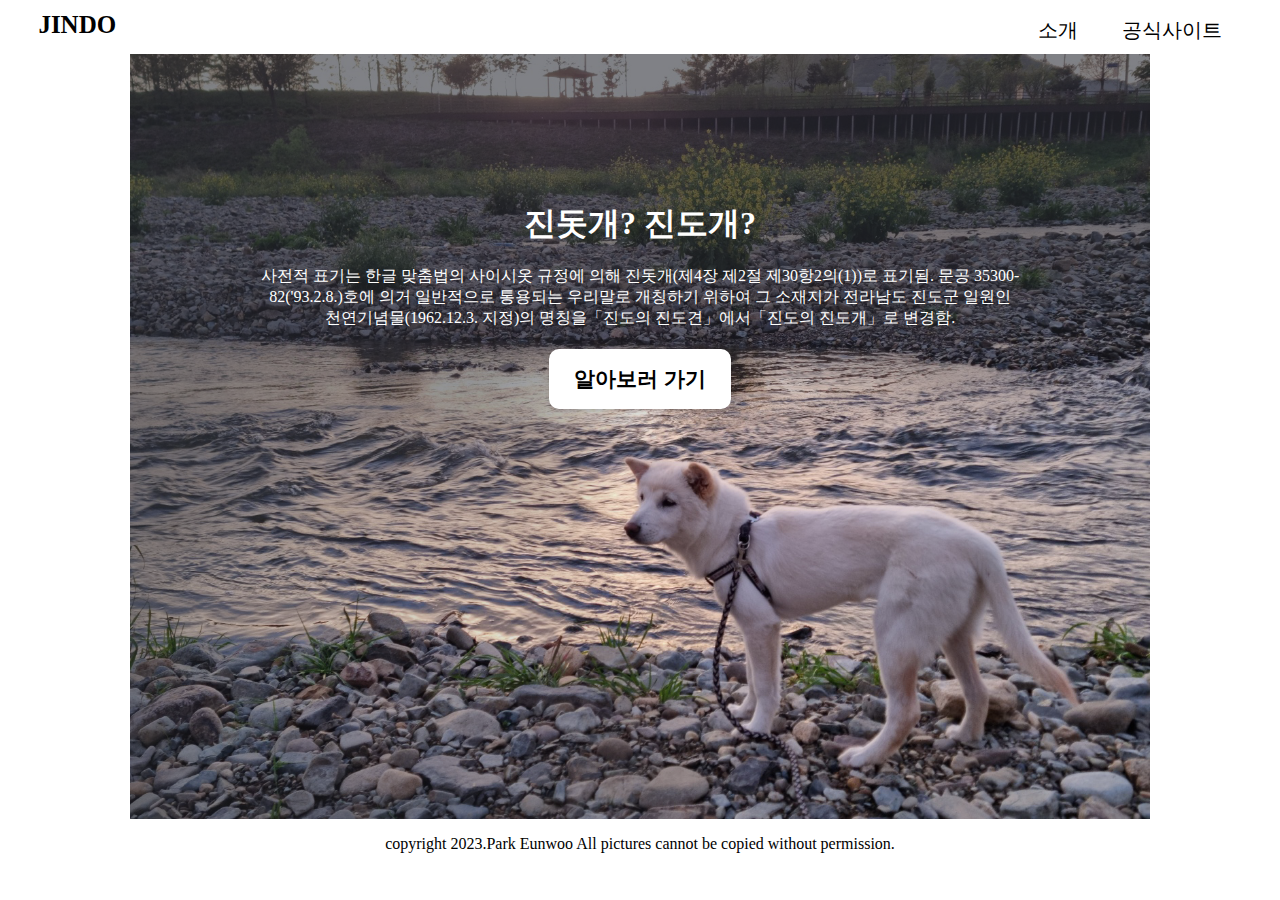
<file: index.html>
<!DOCTYPE html>
<html lang="en">
<head>
    <meta charset="UTF-8">
    <meta name="viewport" content="width=device-width, initial-scale=1.0">
    <title>JINDO</title>

    <link rel="stylesheet" href="source/index.css">
</head>
<body>
    <header>
        <div class="container">
            <a href="#" class="title">JINDO</a>
            <nav class="main-navigation">
                <a href="file/introduce.html">소개</a>
                <a href="https://www.jindo.go.kr/home/sub.cs?m=604" target="_blank">공식사이트</a>
            </nav>
            <botton class="more-btn">
                <i class="icon"></i>
            </botton>
        </div>
    </header>

    <section>
        <div class="box">
            <div class="inner">
            <p>
                진돗개? 진도개?
            </p>
            <p>
                사전적 표기는 한글 맞춤법의 사이시옷 규정에 의해 진돗개(제4장 제2절 제30항2의(1))로 표기됨.
                문공 35300-82('93.2.8.)호에 의거 일반적으로 통용되는 우리말로 개칭하기 위하여 그 소재지가 전라남도 진도군 일원인 천연기념물(1962.12.3. 지정)의 명칭을「진도의 진도견」에서「진도의 진도개」로 변경함.
            </p>
            <a href="file/Introduce.html">알아보러 가기</a>
            </div>
        </div>
    </section>

    <footer>
        <p class="copyright">copyright 2023.Park Eunwoo All pictures cannot be copied without permission.</p>
    </footer>
</body>
</html>
</file>
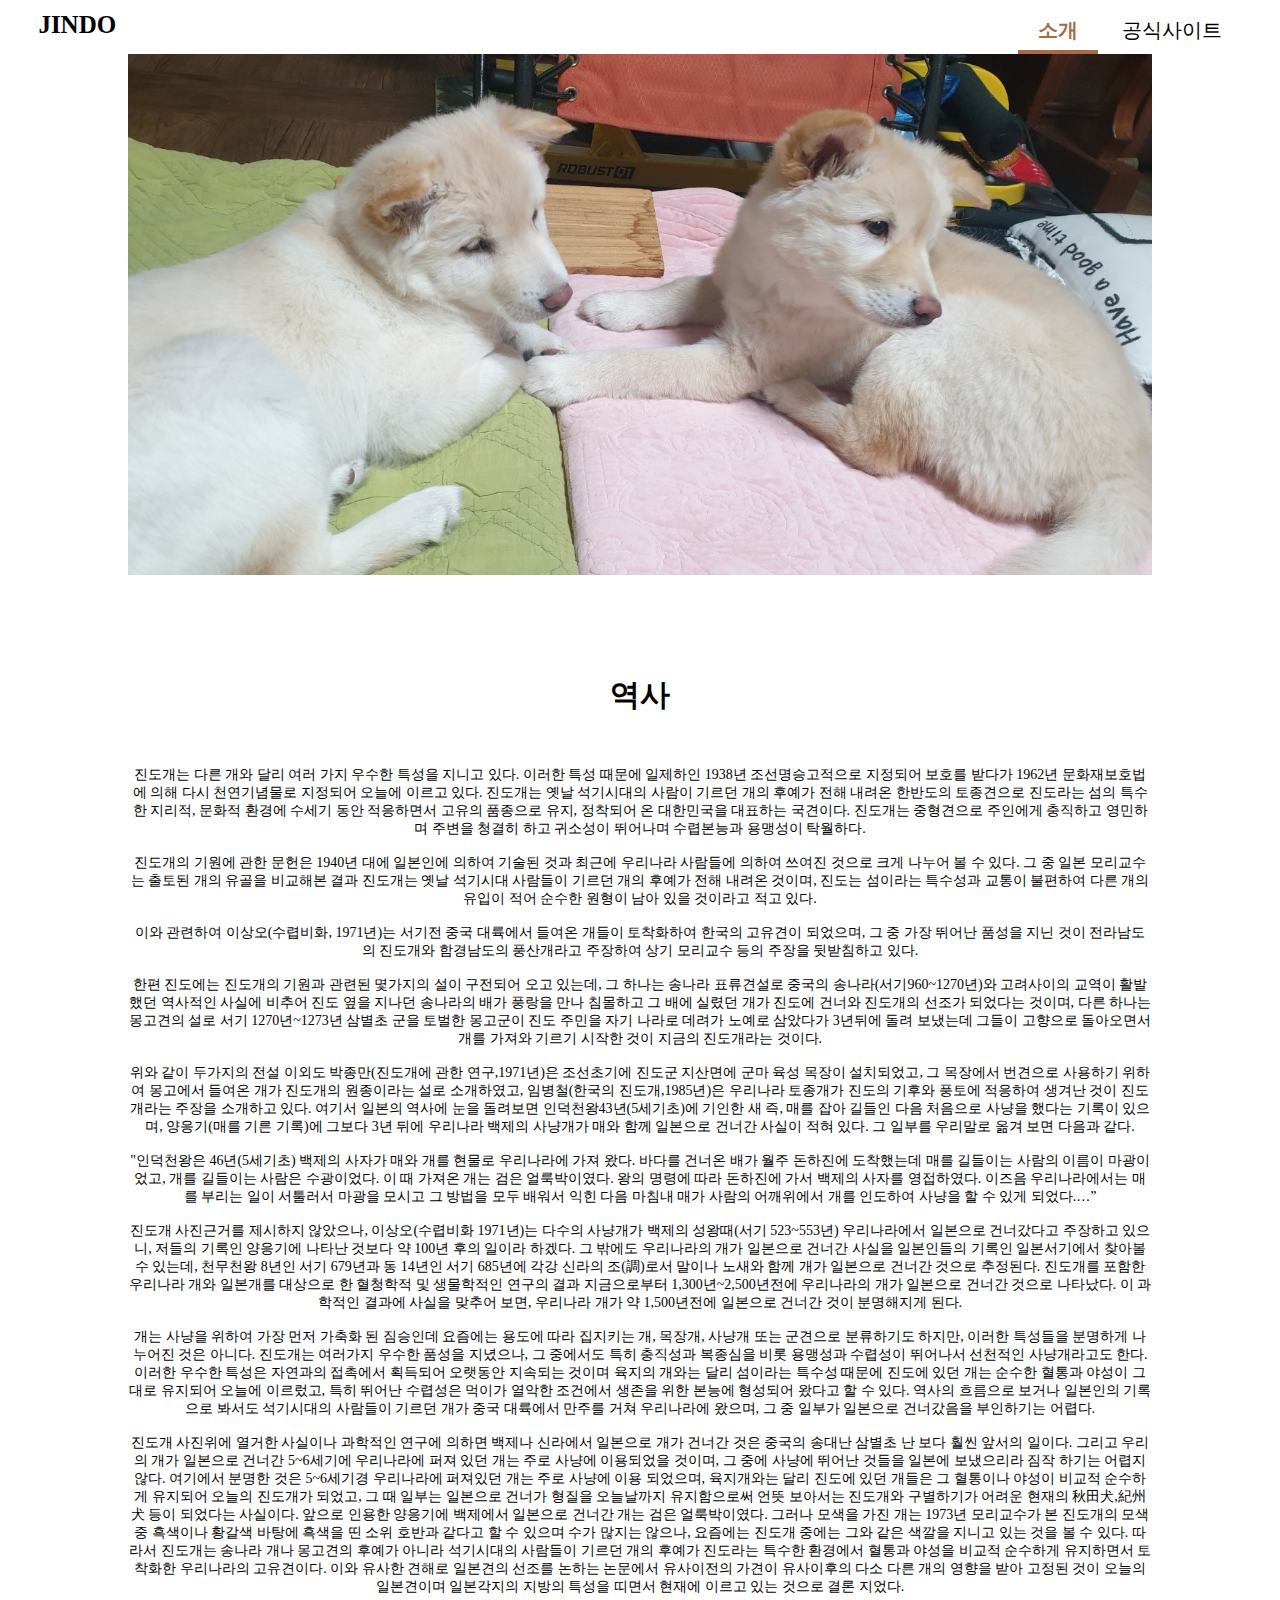
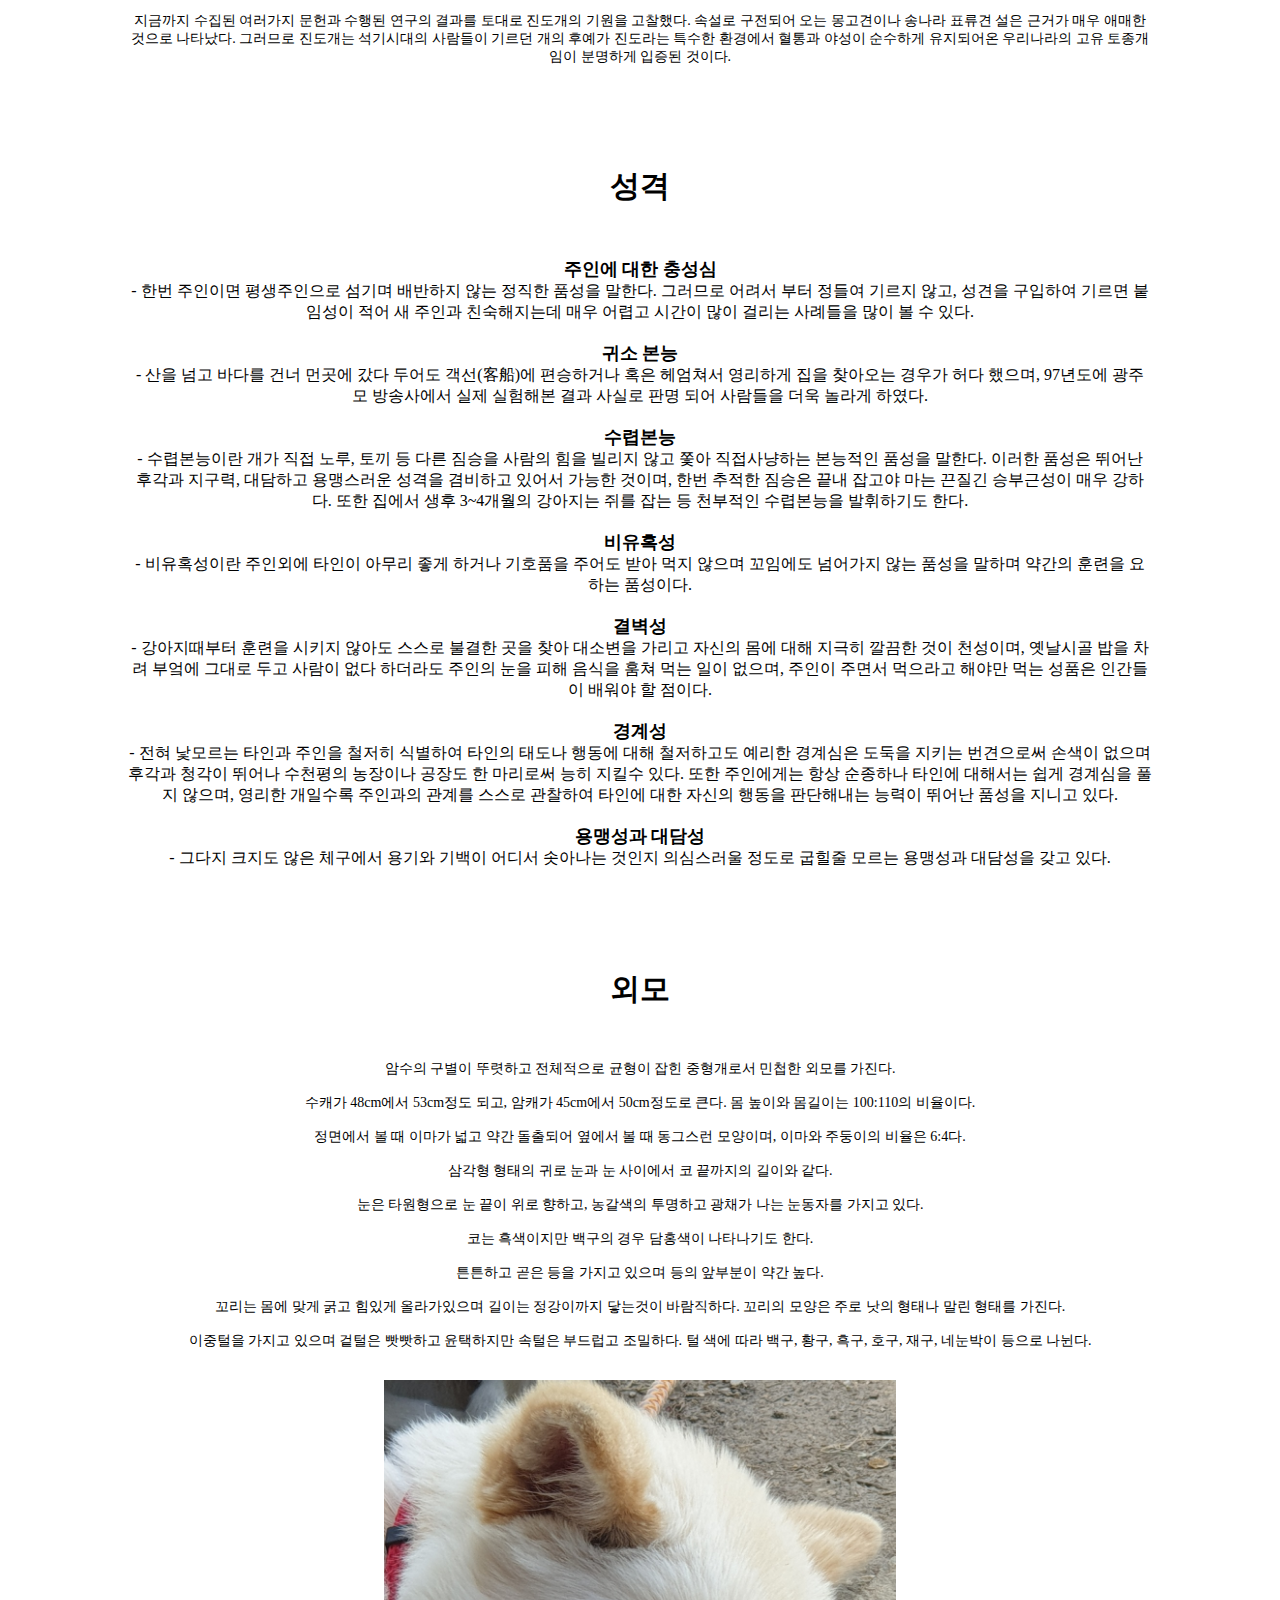
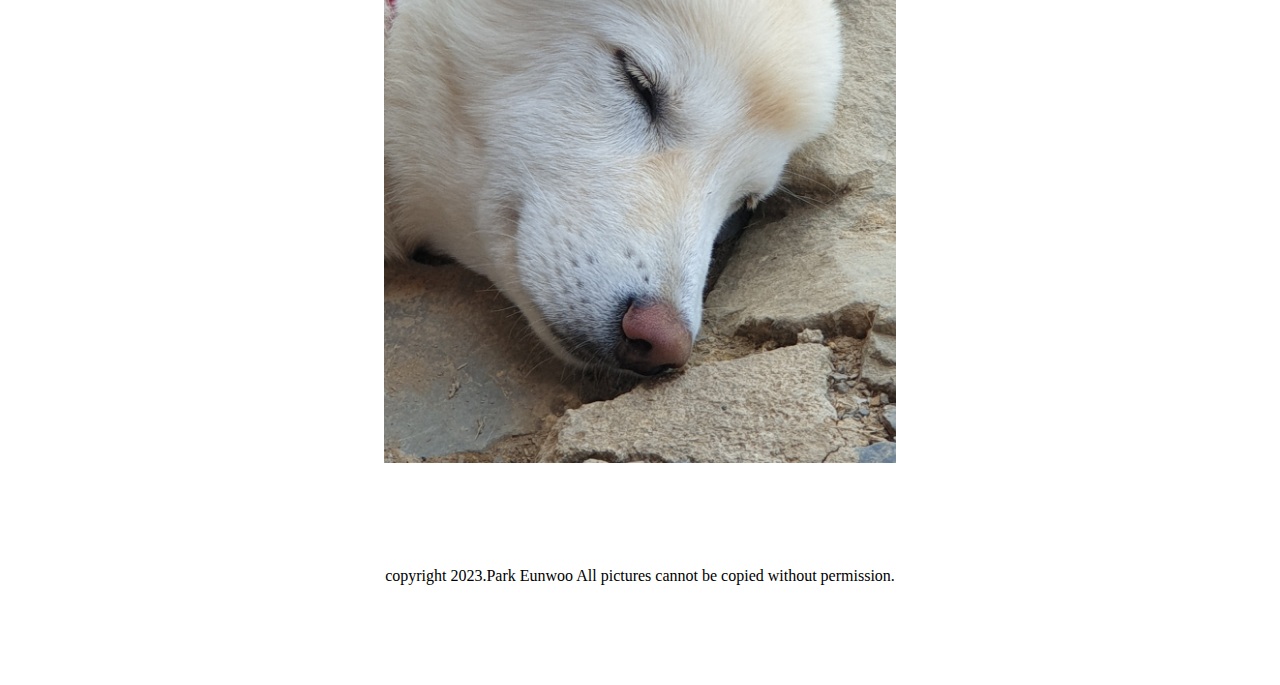
<file: file/introduce.html>
<!DOCTYPE html>
<html lang="en">
<head>
    <meta charset="UTF-8">
    <meta name="viewport" content="width=device-width, initial-scale=1.0">
    <title>JINDO-Introduce</title>

    <link rel="stylesheet" href="../source/introduce.css">
</head>
<body>
    <header>
        <div class="container">
            <a href="../index.html" class="title">JINDO</a>
            <nav class="main-navigation">
                <a href="#">소개</a>
                <a href="https://www.jindo.go.kr/home/sub.cs?m=604" target="_blank">공식사이트</a>
            </nav>
            <botton class="more-btn">
                <i class="icon"></i>
            </botton>
        </div>
    </header>

    <section>
        <div class="img">
        <img src="../source/urinuri.jpg">
        </div>
        <div class="main">
            <p class="text1">역사</p>
            <p class="text2">
                진도개는 다른 개와 달리 여러 가지 우수한 특성을 지니고 있다.
                이러한 특성 때문에 일제하인 1938년 조선명승고적으로 지정되어 보호를 받다가 1962년 문화재보호법에 의해 다시 천연기념물로 지정되어 오늘에 이르고 있다. 
                진도개는 옛날 석기시대의 사람이 기르던 개의 후예가 전해 내려온 한반도의 토종견으로 진도라는 섬의 특수한 지리적, 문화적 환경에 수세기 동안 적응하면서 고유의 품종으로 유지, 정착되어 온 대한민국을 대표하는 국견이다.
                진도개는 중형견으로 주인에게 충직하고 영민하며 주변을 청결히 하고 귀소성이 뛰어나며 수렵본능과 용맹성이 탁월하다. <br><br>
                진도개의 기원에 관한 문헌은 1940년 대에 일본인에 의하여 기술된 것과 최근에 우리나라 사람들에 의하여 쓰여진 것으로 크게 나누어 볼 수 있다. 
                그 중 일본 모리교수는 출토된 개의 유골을 비교해본 결과 진도개는 옛날 석기시대 사람들이 기르던 개의 후예가 전해 내려온 것이며, 진도는 섬이라는 특수성과 교통이 불편하여 다른 개의 유입이 적어 순수한 원형이 남아 있을 것이라고 적고 있다. <br><br>
                이와 관련하여 이상오(수렵비화, 1971년)는 서기전 중국 대륙에서 들여온 개들이 토착화하여 한국의 고유견이 되었으며, 그 중 가장 뛰어난 품성을 지닌 것이 전라남도의 진도개와 함경남도의 풍산개라고 주장하여 상기 모리교수 등의 주장을 뒷받침하고 있다. <br><br>
                한편 진도에는 진도개의 기원과 관련된 몇가지의 설이 구전되어 오고 있는데, 그 하나는 송나라 표류견설로 중국의 송나라(서기960~1270년)와 고려사이의 교역이 활발했던 역사적인 사실에 비추어 진도 옆을 지나던 송나라의 배가 풍랑을 만나 침몰하고 그 배에 실렸던 개가 진도에 건너와 진도개의 선조가 되었다는 것이며, 다른 하나는 몽고견의 설로 서기 1270년~1273년 삼별초 군을 토벌한 몽고군이 진도 주민을 자기 나라로 데려가 노예로 삼았다가 3년뒤에 돌려 보냈는데 그들이 고향으로 돌아오면서 개를 가져와 기르기 시작한 것이 지금의 진도개라는 것이다. <br><br>
                위와 같이 두가지의 전설 이외도 박종만(진도개에 관한 연구,1971년)은 조선초기에 진도군 지산면에 군마 육성 목장이 설치되었고, 그 목장에서 번견으로 사용하기 위하여 몽고에서 들여온 개가 진도개의 원종이라는 설로 소개하였고, 임병철(한국의 진도개,1985년)은 우리나라 토종개가 진도의 기후와 풍토에 적응하여 생겨난 것이 진도개라는 주장을 소개하고 있다. 
                여기서 일본의 역사에 눈을 돌려보면 인덕천왕43년(5세기초)에 기인한 새 즉, 매를 잡아 길들인 다음 처음으로 사냥을 했다는 기록이 있으며, 양응기(매를 기른 기록)에 그보다 3년 뒤에 우리나라 백제의 사냥개가 매와 함께 일본으로 건너간 사실이 적혀 있다. 
                그 일부를 우리말로 옮겨 보면 다음과 같다. <br><br>
                "인덕천왕은 46년(5세기초) 백제의 사자가 매와 개를 현물로 우리나라에 가져 왔다. 바다를 건너온 배가 월주 돈하진에 도착했는데 매를 길들이는 사람의 이름이 마광이었고, 개를 길들이는 사람은 수광이었다. 
                이 때 가져온 개는 검은 얼룩박이였다. 왕의 명령에 따라 돈하진에 가서 백제의 사자를 영접하였다. 이즈음 우리나라에서는 매를 부리는 일이 서툴러서 마광을 모시고 그 방법을 모두 배워서 익힌 다음 마침내 매가 사람의 어깨위에서 개를 인도하여 사냥을 할 수 있게 되었다.…” <br><br>
                진도개 사진근거를 제시하지 않았으나, 이상오(수렵비화 1971년)는 다수의 사냥개가 백제의 성왕때(서기 523~553년) 우리나라에서 일본으로 건너갔다고 주장하고 있으니, 저들의 기록인 양응기에 나타난 것보다 약 100년 후의 일이라 하겠다. 
                그 밖에도 우리나라의 개가 일본으로 건너간 사실을 일본인들의 기록인 일본서기에서 찾아볼 수 있는데, 천무천왕 8년인 서기 679년과 동 14년인 서기 685년에 각강 신라의 조(調)로서 말이나 노새와 함께 개가 일본으로 건너간 것으로 추정된다. 
                진도개를 포함한 우리나라 개와 일본개를 대상으로 한 혈청학적 및 생물학적인 연구의 결과 지금으로부터 1,300년~2,500년전에 우리나라의 개가 일본으로 건너간 것으로 나타났다. 이 과학적인 결과에 사실을 맞추어 보면, 우리나라 개가 약 1,500년전에 일본으로 건너간 것이 분명해지게 된다. <br><br>
                개는 사냥을 위하여 가장 먼저 가축화 된 짐승인데 요즘에는 용도에 따라 집지키는 개, 목장개, 사냥개 또는 군견으로 분류하기도 하지만, 이러한 특성들을 분명하게 나누어진 것은 아니다. 진도개는 여러가지 우수한 품성을 지녔으나, 그 중에서도 특히 충직성과 복종심을 비롯 용맹성과 수렵성이 뛰어나서 선천적인 사냥개라고도 한다. 
                이러한 우수한 특성은 자연과의 접촉에서 획득되어 오랫동안 지속되는 것이며 육지의 개와는 달리 섬이라는 특수성 때문에 진도에 있던 개는 순수한 혈통과 야성이 그대로 유지되어 오늘에 이르렀고, 특히 뛰어난 수렵성은 먹이가 열악한 조건에서 생존을 위한 본능에 형성되어 왔다고 할 수 있다. 
                역사의 흐름으로 보거나 일본인의 기록으로 봐서도 석기시대의 사람들이 기르던 개가 중국 대륙에서 만주를 거쳐 우리나라에 왔으며, 그 중 일부가 일본으로 건너갔음을 부인하기는 어렵다. <br><br>
                진도개 사진위에 열거한 사실이나 과학적인 연구에 의하면 백제나 신라에서 일본으로 개가 건너간 것은 중국의 송대난 삼별초 난 보다 훨씬 앞서의 일이다. 
                그리고 우리의 개가 일본으로 건너간 5~6세기에 우리나라에 퍼져 있던 개는 주로 사냥에 이용되었을 것이며, 그 중에 사냥에 뛰어난 것들을 일본에 보냈으리라 짐작 하기는 어렵지 않다. 
                여기에서 분명한 것은 5~6세기경 우리나라에 퍼져있던 개는 주로 사냥에 이용 되었으며, 육지개와는 달리 진도에 있던 개들은 그 혈통이나 야성이 비교적 순수하게 유지되어 오늘의 진도개가 되었고, 그 때 일부는 일본으로 건너가 형질을 오늘날까지 유지함으로써 언뜻 보아서는 진도개와 구별하기가 어려운 현재의 秋田犬,紀州犬 등이 되었다는 사실이다. 
                앞으로 인용한 양응기에 백제에서 일본으로 건너간 개는 검은 얼룩박이였다. 그러나 모색을 가진 개는 1973년 모리교수가 본 진도개의 모색중 흑색이나 황갈색 바탕에 흑색을 띤 소위 호반과 같다고 할 수 있으며 수가 많지는 않으나, 요즘에는 진도개 중에는 그와 같은 색깔을 지니고 있는 것을 볼 수 있다. 
                따라서 진도개는 송나라 개나 몽고견의 후예가 아니라 석기시대의 사람들이 기르던 개의 후예가 진도라는 특수한 환경에서 혈통과 야성을 비교적 순수하게 유지하면서 토착화한 우리나라의 고유견이다. 
                이와 유사한 견해로 일본견의 선조를 논하는 논문에서 유사이전의 가견이 유사이후의 다소 다른 개의 영향을 받아 고정된 것이 오늘의 일본견이며 일본각지의 지방의 특성을 띠면서 현재에 이르고 있는 것으로 결론 지었다. <br><br>
                지금까지 수집된 여러가지 문헌과 수행된 연구의 결과를 토대로 진도개의 기원을 고찰했다. 속설로 구전되어 오는 몽고견이나 송나라 표류견 설은 근거가 매우 애매한 것으로 나타났다. 
                그러므로 진도개는 석기시대의 사람들이 기르던 개의 후예가 진도라는 특수한 환경에서 혈통과 야성이 순수하게 유지되어온 우리나라의 고유 토종개임이 분명하게 입증된 것이다.
            </p>
            <p class="text1">성격</p>
            <p class="tex2">
                <span class="big">주인에 대한 충성심</span><br>
                - 한번 주인이면 평생주인으로 섬기며 배반하지 않는 정직한 품성을 말한다. 그러므로 어려서 부터 정들여 기르지 않고, 성견을 구입하여 기르면 붙임성이 적어 새 주인과 친숙해지는데 매우 어렵고 시간이 많이 걸리는 사례들을 많이 볼 수 있다.<br><br>
                <span class="big">귀소 본능</span><br>
                - 산을 넘고 바다를 건너 먼곳에 갔다 두어도 객선(客船)에 편승하거나 혹은 헤엄쳐서 영리하게 집을 찾아오는 경우가 허다 했으며, 97년도에 광주 모 방송사에서 실제 실험해본 결과 사실로 판명 되어 사람들을 더욱 놀라게 하였다.<br><br>
                <span class="big">수렵본능</span><br>
                - 수렵본능이란 개가 직접 노루, 토끼 등 다른 짐승을 사람의 힘을 빌리지 않고 쫓아 직접사냥하는 본능적인 품성을 말한다. 이러한 품성은 뛰어난 후각과 지구력, 대담하고 용맹스러운 성격을 겸비하고 있어서 가능한 것이며, 한번 추적한 짐승은 끝내 잡고야 마는 끈질긴 승부근성이 매우 강하다. 또한 집에서 생후 3~4개월의 강아지는 쥐를 잡는 등 천부적인 수렵본능을 발휘하기도 한다.<br><br>
                <span class="big">비유혹성</span><br>
                - 비유혹성이란 주인외에 타인이 아무리 좋게 하거나 기호품을 주어도 받아 먹지 않으며 꼬임에도 넘어가지 않는 품성을 말하며 약간의 훈련을 요하는 품성이다.<br><br>
                <span class="big">결벽성</span><br>
                - 강아지때부터 훈련을 시키지 않아도 스스로 불결한 곳을 찾아 대소변을 가리고 자신의 몸에 대해 지극히 깔끔한 것이 천성이며, 옛날시골 밥을 차려 부엌에 그대로 두고 사람이 없다 하더라도 주인의 눈을 피해 음식을 훔쳐 먹는 일이 없으며, 주인이 주면서 먹으라고 해야만 먹는 성품은 인간들이 배워야 할 점이다.<br><br>
                <span class="big">경계성</span><br>
                - 전혀 낯모르는 타인과 주인을 철저히 식별하여 타인의 태도나 행동에 대해 철저하고도 예리한 경계심은 도둑을 지키는 번견으로써 손색이 없으며 후각과 청각이 뛰어나 수천평의 농장이나 공장도 한 마리로써 능히 지킬수 있다. 또한 주인에게는 항상 순종하나 타인에 대해서는 쉽게 경계심을 풀지 않으며, 영리한 개일수록 주인과의 관계를 스스로 관찰하여 타인에 대한 자신의 행동을 판단해내는 능력이 뛰어난 품성을 지니고 있다.<br><br>
                <span class="big">용맹성과 대담성</span><br>
                - 그다지 크지도 않은 체구에서 용기와 기백이 어디서 솟아나는 것인지 의심스러울 정도로 굽힐줄 모르는 용맹성과 대담성을 갖고 있다.</p>
            <p class="text1">외모</p>
                <p class="text2">
                    암수의 구별이 뚜렷하고 전체적으로 균형이 잡힌 중형개로서 민첩한 외모를 가진다.<br><br>
                    수캐가 48cm에서 53cm정도 되고, 암캐가 45cm에서 50cm정도로 큰다. 몸 높이와 몸길이는 100:110의 비율이다.<br><br>
                    정면에서 볼 때 이마가 넓고 약간 돌출되어 옆에서 볼 때 동그스런 모양이며, 이마와 주둥이의 비율은 6:4다.<br><br>
                    삼각형 형태의 귀로 눈과 눈 사이에서 코 끝까지의 길이와 같다.<br><br>
                    눈은 타원형으로 눈 끝이 위로 향하고, 농갈색의 투명하고 광채가 나는 눈동자를 가지고 있다.<br><br>
                    코는 흑색이지만 백구의 경우 담홍색이 나타나기도 한다.<br><br>
                    튼튼하고 곧은 등을 가지고 있으며 등의 앞부분이 약간 높다. <br><br>
                    꼬리는 몸에 맞게 굵고 힘있게 올라가있으며 길이는 정강이까지 닿는것이 바람직하다. 꼬리의 모양은 주로 낫의 형태나 말린 형태를 가진다. <br><br>
                    이중털을 가지고 있으며 겉털은 빳빳하고 윤택하지만 속털은 부드럽고 조밀하다. 털 색에 따라 백구, 황구, 흑구, 호구, 재구, 네눈박이 등으로 나뉜다. <br><br>
                </p>
                <img src="../source/face.jpg" class="face">
        </div>
    </section>

    <footer>
        <p class="copyright">copyright 2023.Park Eunwoo All pictures cannot be copied without permission.</p>
    </footer>
</body>
</html>
</file>
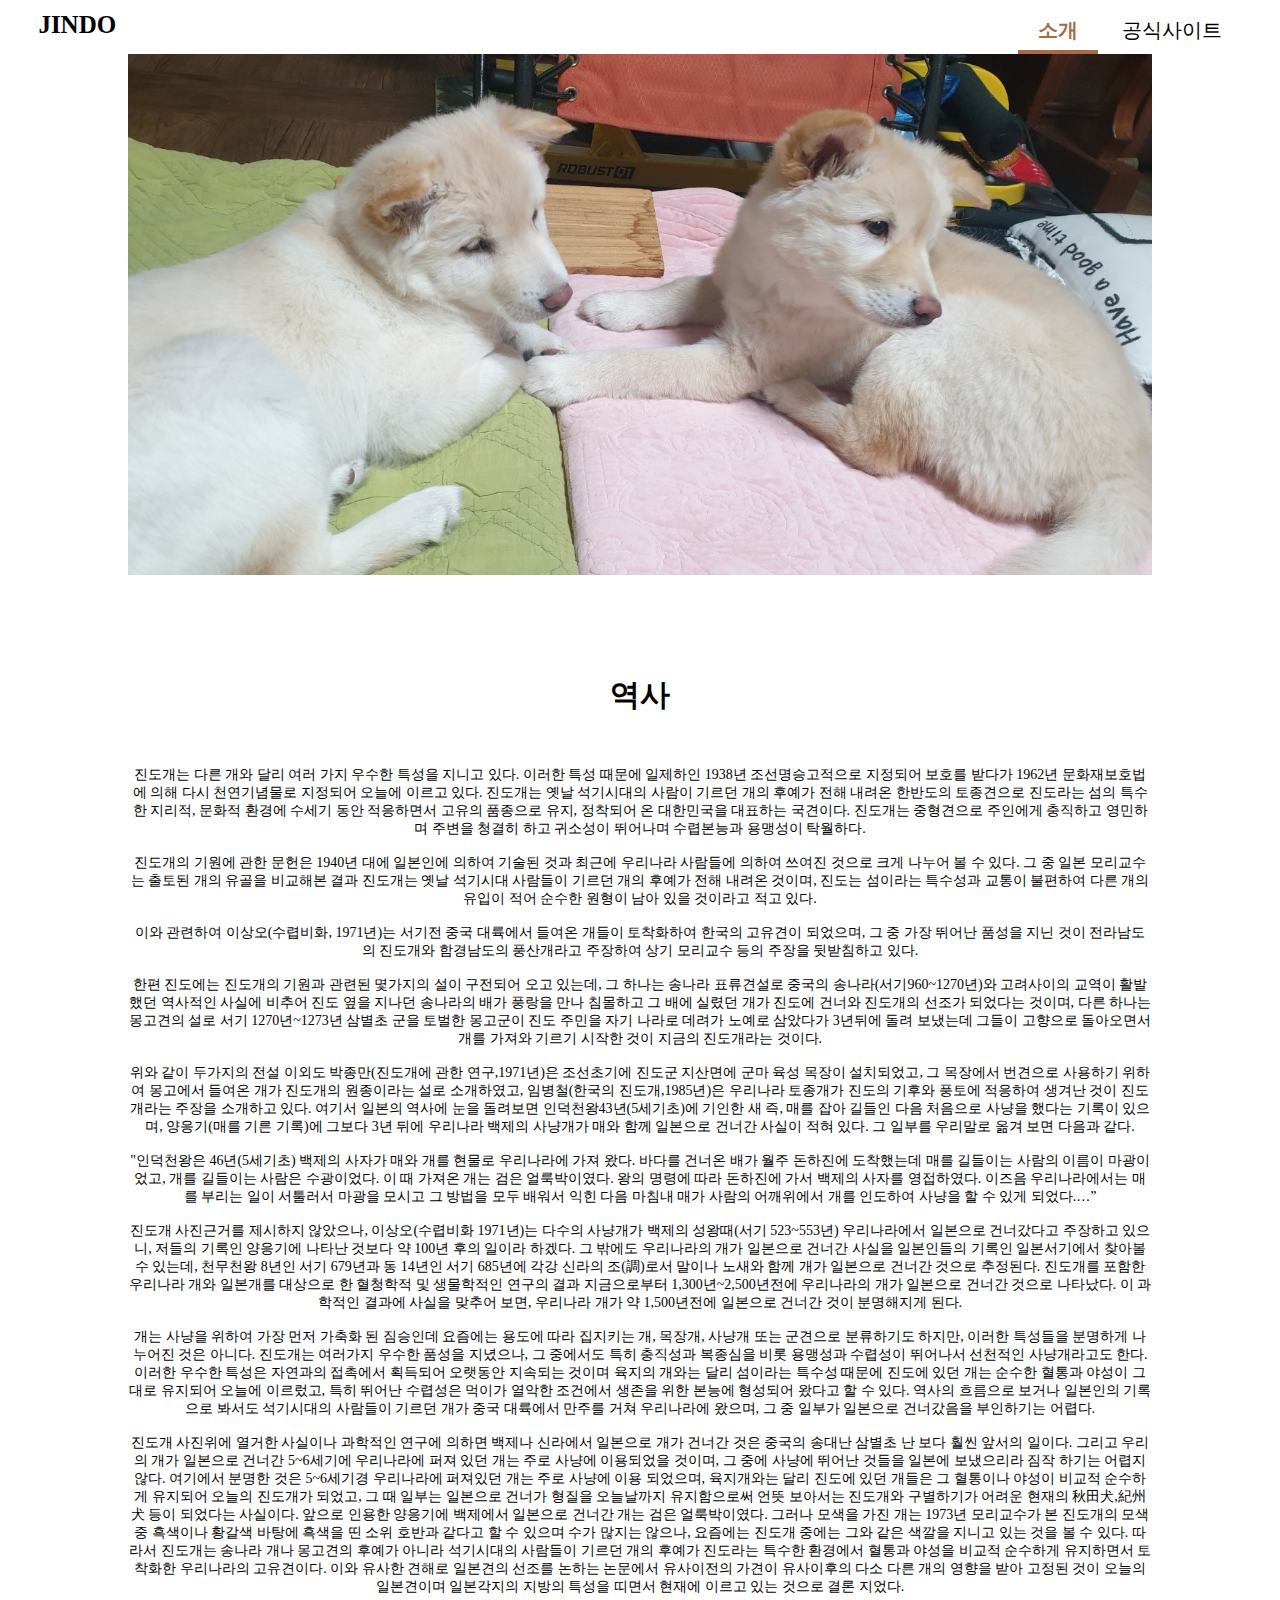
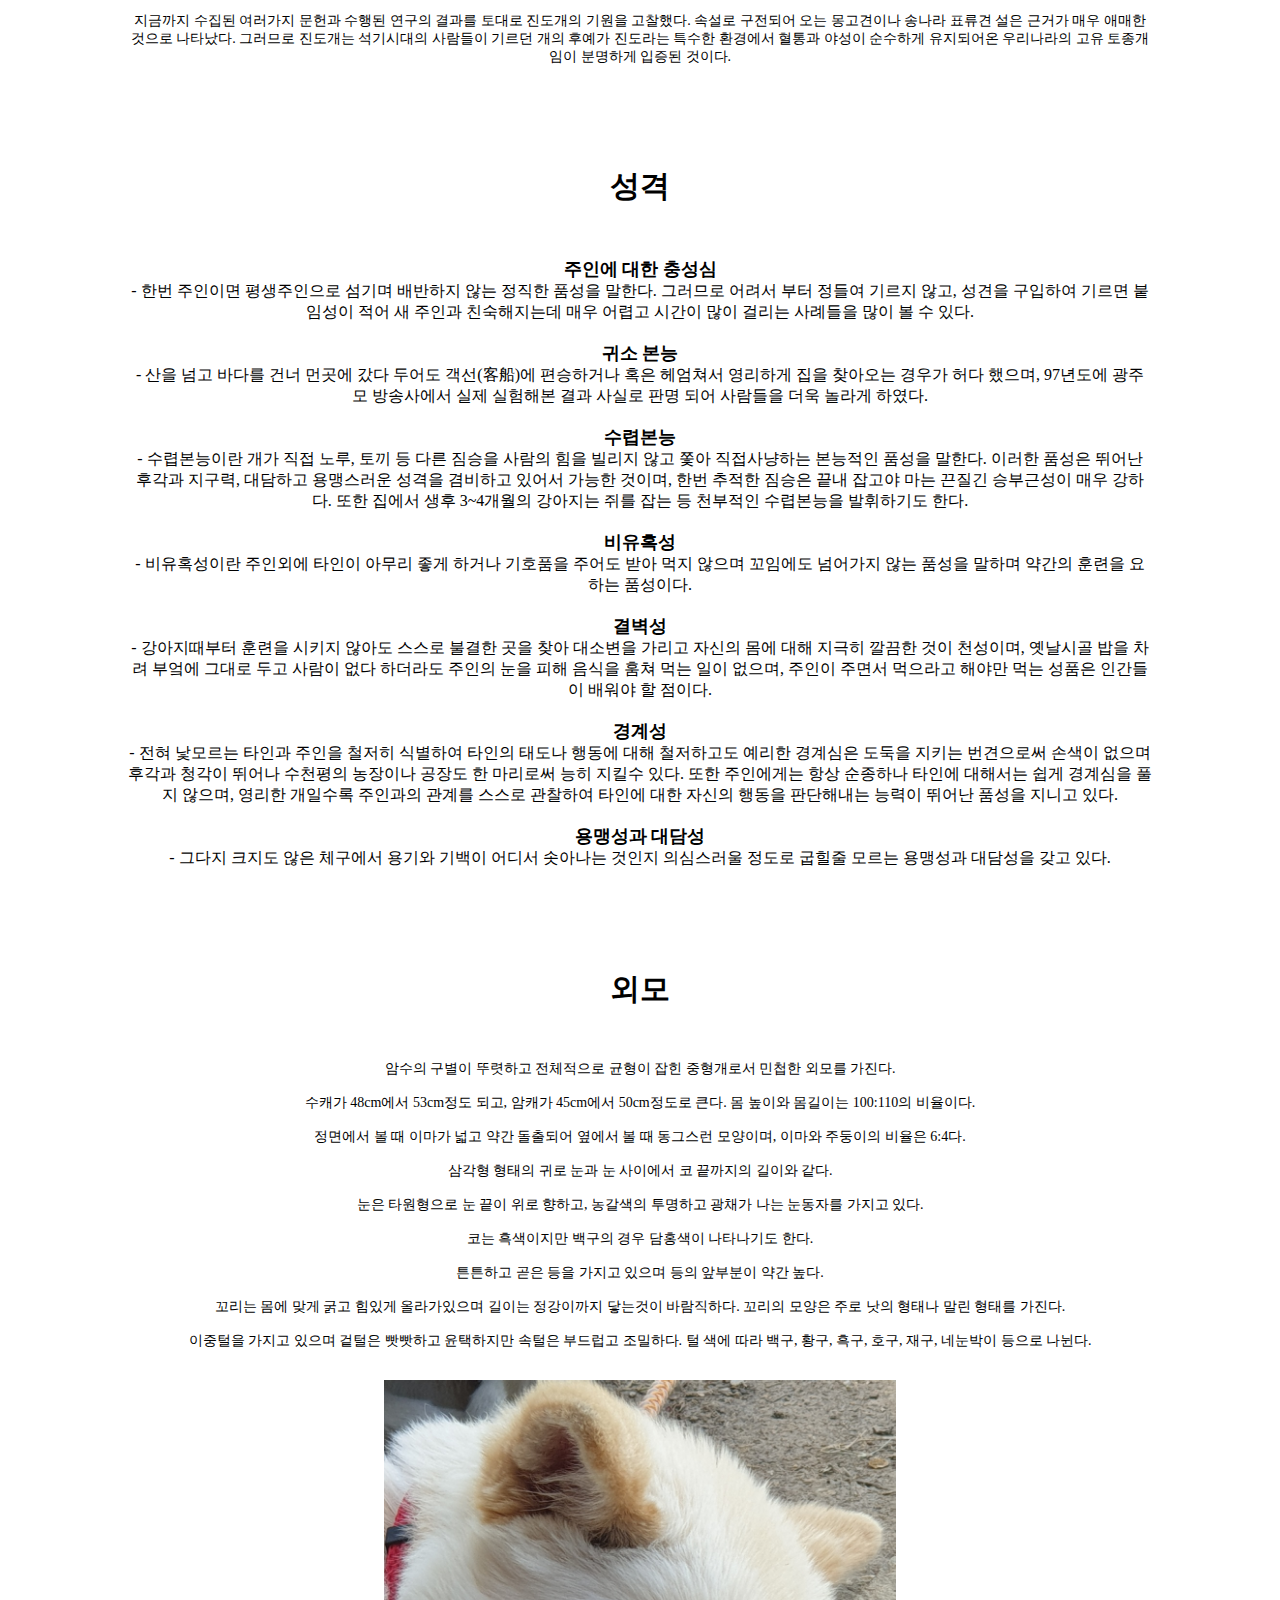
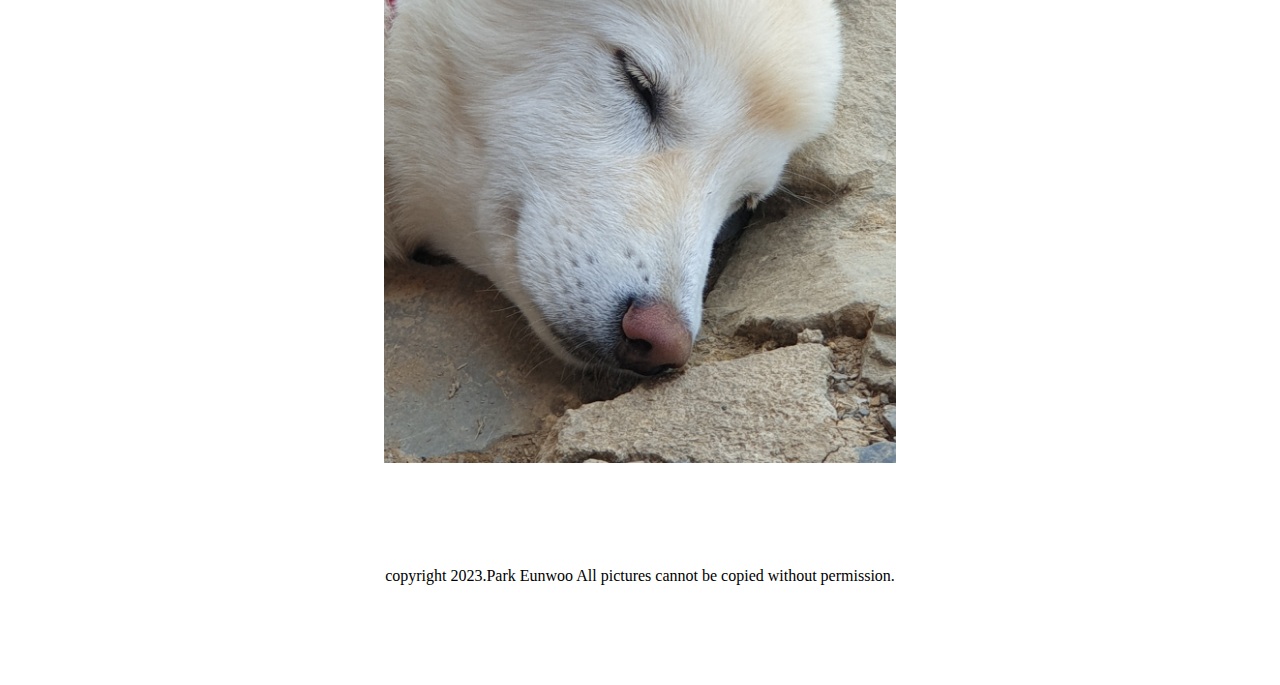
<file: file/Introduce.html>
<!DOCTYPE html>
<html lang="en">
<head>
    <meta charset="UTF-8">
    <meta name="viewport" content="width=device-width, initial-scale=1.0">
    <title>JINDO-Introduce</title>

    <link rel="stylesheet" href="../source/Introduce.css">
</head>
<body>
    <header>
        <div class="container">
            <a href="../index.html" class="title">JINDO</a>
            <nav class="main-navigation">
                <a href="#">소개</a>
                <a href="https://www.jindo.go.kr/home/sub.cs?m=604" target="_blank">공식사이트</a>
            </nav>
            <botton class="more-btn">
                <i class="icon"></i>
            </botton>
        </div>
    </header>

    <section>
        <div class="img">
        <img src="../source/urinuri.jpg">
        </div>
        <div class="main">
            <p class="text1">역사</p>
            <p class="text2">
                진도개는 다른 개와 달리 여러 가지 우수한 특성을 지니고 있다.
                이러한 특성 때문에 일제하인 1938년 조선명승고적으로 지정되어 보호를 받다가 1962년 문화재보호법에 의해 다시 천연기념물로 지정되어 오늘에 이르고 있다. 
                진도개는 옛날 석기시대의 사람이 기르던 개의 후예가 전해 내려온 한반도의 토종견으로 진도라는 섬의 특수한 지리적, 문화적 환경에 수세기 동안 적응하면서 고유의 품종으로 유지, 정착되어 온 대한민국을 대표하는 국견이다.
                진도개는 중형견으로 주인에게 충직하고 영민하며 주변을 청결히 하고 귀소성이 뛰어나며 수렵본능과 용맹성이 탁월하다. <br><br>
                진도개의 기원에 관한 문헌은 1940년 대에 일본인에 의하여 기술된 것과 최근에 우리나라 사람들에 의하여 쓰여진 것으로 크게 나누어 볼 수 있다. 
                그 중 일본 모리교수는 출토된 개의 유골을 비교해본 결과 진도개는 옛날 석기시대 사람들이 기르던 개의 후예가 전해 내려온 것이며, 진도는 섬이라는 특수성과 교통이 불편하여 다른 개의 유입이 적어 순수한 원형이 남아 있을 것이라고 적고 있다. <br><br>
                이와 관련하여 이상오(수렵비화, 1971년)는 서기전 중국 대륙에서 들여온 개들이 토착화하여 한국의 고유견이 되었으며, 그 중 가장 뛰어난 품성을 지닌 것이 전라남도의 진도개와 함경남도의 풍산개라고 주장하여 상기 모리교수 등의 주장을 뒷받침하고 있다. <br><br>
                한편 진도에는 진도개의 기원과 관련된 몇가지의 설이 구전되어 오고 있는데, 그 하나는 송나라 표류견설로 중국의 송나라(서기960~1270년)와 고려사이의 교역이 활발했던 역사적인 사실에 비추어 진도 옆을 지나던 송나라의 배가 풍랑을 만나 침몰하고 그 배에 실렸던 개가 진도에 건너와 진도개의 선조가 되었다는 것이며, 다른 하나는 몽고견의 설로 서기 1270년~1273년 삼별초 군을 토벌한 몽고군이 진도 주민을 자기 나라로 데려가 노예로 삼았다가 3년뒤에 돌려 보냈는데 그들이 고향으로 돌아오면서 개를 가져와 기르기 시작한 것이 지금의 진도개라는 것이다. <br><br>
                위와 같이 두가지의 전설 이외도 박종만(진도개에 관한 연구,1971년)은 조선초기에 진도군 지산면에 군마 육성 목장이 설치되었고, 그 목장에서 번견으로 사용하기 위하여 몽고에서 들여온 개가 진도개의 원종이라는 설로 소개하였고, 임병철(한국의 진도개,1985년)은 우리나라 토종개가 진도의 기후와 풍토에 적응하여 생겨난 것이 진도개라는 주장을 소개하고 있다. 
                여기서 일본의 역사에 눈을 돌려보면 인덕천왕43년(5세기초)에 기인한 새 즉, 매를 잡아 길들인 다음 처음으로 사냥을 했다는 기록이 있으며, 양응기(매를 기른 기록)에 그보다 3년 뒤에 우리나라 백제의 사냥개가 매와 함께 일본으로 건너간 사실이 적혀 있다. 
                그 일부를 우리말로 옮겨 보면 다음과 같다. <br><br>
                "인덕천왕은 46년(5세기초) 백제의 사자가 매와 개를 현물로 우리나라에 가져 왔다. 바다를 건너온 배가 월주 돈하진에 도착했는데 매를 길들이는 사람의 이름이 마광이었고, 개를 길들이는 사람은 수광이었다. 
                이 때 가져온 개는 검은 얼룩박이였다. 왕의 명령에 따라 돈하진에 가서 백제의 사자를 영접하였다. 이즈음 우리나라에서는 매를 부리는 일이 서툴러서 마광을 모시고 그 방법을 모두 배워서 익힌 다음 마침내 매가 사람의 어깨위에서 개를 인도하여 사냥을 할 수 있게 되었다.…” <br><br>
                진도개 사진근거를 제시하지 않았으나, 이상오(수렵비화 1971년)는 다수의 사냥개가 백제의 성왕때(서기 523~553년) 우리나라에서 일본으로 건너갔다고 주장하고 있으니, 저들의 기록인 양응기에 나타난 것보다 약 100년 후의 일이라 하겠다. 
                그 밖에도 우리나라의 개가 일본으로 건너간 사실을 일본인들의 기록인 일본서기에서 찾아볼 수 있는데, 천무천왕 8년인 서기 679년과 동 14년인 서기 685년에 각강 신라의 조(調)로서 말이나 노새와 함께 개가 일본으로 건너간 것으로 추정된다. 
                진도개를 포함한 우리나라 개와 일본개를 대상으로 한 혈청학적 및 생물학적인 연구의 결과 지금으로부터 1,300년~2,500년전에 우리나라의 개가 일본으로 건너간 것으로 나타났다. 이 과학적인 결과에 사실을 맞추어 보면, 우리나라 개가 약 1,500년전에 일본으로 건너간 것이 분명해지게 된다. <br><br>
                개는 사냥을 위하여 가장 먼저 가축화 된 짐승인데 요즘에는 용도에 따라 집지키는 개, 목장개, 사냥개 또는 군견으로 분류하기도 하지만, 이러한 특성들을 분명하게 나누어진 것은 아니다. 진도개는 여러가지 우수한 품성을 지녔으나, 그 중에서도 특히 충직성과 복종심을 비롯 용맹성과 수렵성이 뛰어나서 선천적인 사냥개라고도 한다. 
                이러한 우수한 특성은 자연과의 접촉에서 획득되어 오랫동안 지속되는 것이며 육지의 개와는 달리 섬이라는 특수성 때문에 진도에 있던 개는 순수한 혈통과 야성이 그대로 유지되어 오늘에 이르렀고, 특히 뛰어난 수렵성은 먹이가 열악한 조건에서 생존을 위한 본능에 형성되어 왔다고 할 수 있다. 
                역사의 흐름으로 보거나 일본인의 기록으로 봐서도 석기시대의 사람들이 기르던 개가 중국 대륙에서 만주를 거쳐 우리나라에 왔으며, 그 중 일부가 일본으로 건너갔음을 부인하기는 어렵다. <br><br>
                진도개 사진위에 열거한 사실이나 과학적인 연구에 의하면 백제나 신라에서 일본으로 개가 건너간 것은 중국의 송대난 삼별초 난 보다 훨씬 앞서의 일이다. 
                그리고 우리의 개가 일본으로 건너간 5~6세기에 우리나라에 퍼져 있던 개는 주로 사냥에 이용되었을 것이며, 그 중에 사냥에 뛰어난 것들을 일본에 보냈으리라 짐작 하기는 어렵지 않다. 
                여기에서 분명한 것은 5~6세기경 우리나라에 퍼져있던 개는 주로 사냥에 이용 되었으며, 육지개와는 달리 진도에 있던 개들은 그 혈통이나 야성이 비교적 순수하게 유지되어 오늘의 진도개가 되었고, 그 때 일부는 일본으로 건너가 형질을 오늘날까지 유지함으로써 언뜻 보아서는 진도개와 구별하기가 어려운 현재의 秋田犬,紀州犬 등이 되었다는 사실이다. 
                앞으로 인용한 양응기에 백제에서 일본으로 건너간 개는 검은 얼룩박이였다. 그러나 모색을 가진 개는 1973년 모리교수가 본 진도개의 모색중 흑색이나 황갈색 바탕에 흑색을 띤 소위 호반과 같다고 할 수 있으며 수가 많지는 않으나, 요즘에는 진도개 중에는 그와 같은 색깔을 지니고 있는 것을 볼 수 있다. 
                따라서 진도개는 송나라 개나 몽고견의 후예가 아니라 석기시대의 사람들이 기르던 개의 후예가 진도라는 특수한 환경에서 혈통과 야성을 비교적 순수하게 유지하면서 토착화한 우리나라의 고유견이다. 
                이와 유사한 견해로 일본견의 선조를 논하는 논문에서 유사이전의 가견이 유사이후의 다소 다른 개의 영향을 받아 고정된 것이 오늘의 일본견이며 일본각지의 지방의 특성을 띠면서 현재에 이르고 있는 것으로 결론 지었다. <br><br>
                지금까지 수집된 여러가지 문헌과 수행된 연구의 결과를 토대로 진도개의 기원을 고찰했다. 속설로 구전되어 오는 몽고견이나 송나라 표류견 설은 근거가 매우 애매한 것으로 나타났다. 
                그러므로 진도개는 석기시대의 사람들이 기르던 개의 후예가 진도라는 특수한 환경에서 혈통과 야성이 순수하게 유지되어온 우리나라의 고유 토종개임이 분명하게 입증된 것이다.
            </p>
            <p class="text1">성격</p>
            <p class="tex2">
                <span class="big">주인에 대한 충성심</span><br>
                - 한번 주인이면 평생주인으로 섬기며 배반하지 않는 정직한 품성을 말한다. 그러므로 어려서 부터 정들여 기르지 않고, 성견을 구입하여 기르면 붙임성이 적어 새 주인과 친숙해지는데 매우 어렵고 시간이 많이 걸리는 사례들을 많이 볼 수 있다.<br><br>
                <span class="big">귀소 본능</span><br>
                - 산을 넘고 바다를 건너 먼곳에 갔다 두어도 객선(客船)에 편승하거나 혹은 헤엄쳐서 영리하게 집을 찾아오는 경우가 허다 했으며, 97년도에 광주 모 방송사에서 실제 실험해본 결과 사실로 판명 되어 사람들을 더욱 놀라게 하였다.<br><br>
                <span class="big">수렵본능</span><br>
                - 수렵본능이란 개가 직접 노루, 토끼 등 다른 짐승을 사람의 힘을 빌리지 않고 쫓아 직접사냥하는 본능적인 품성을 말한다. 이러한 품성은 뛰어난 후각과 지구력, 대담하고 용맹스러운 성격을 겸비하고 있어서 가능한 것이며, 한번 추적한 짐승은 끝내 잡고야 마는 끈질긴 승부근성이 매우 강하다. 또한 집에서 생후 3~4개월의 강아지는 쥐를 잡는 등 천부적인 수렵본능을 발휘하기도 한다.<br><br>
                <span class="big">비유혹성</span><br>
                - 비유혹성이란 주인외에 타인이 아무리 좋게 하거나 기호품을 주어도 받아 먹지 않으며 꼬임에도 넘어가지 않는 품성을 말하며 약간의 훈련을 요하는 품성이다.<br><br>
                <span class="big">결벽성</span><br>
                - 강아지때부터 훈련을 시키지 않아도 스스로 불결한 곳을 찾아 대소변을 가리고 자신의 몸에 대해 지극히 깔끔한 것이 천성이며, 옛날시골 밥을 차려 부엌에 그대로 두고 사람이 없다 하더라도 주인의 눈을 피해 음식을 훔쳐 먹는 일이 없으며, 주인이 주면서 먹으라고 해야만 먹는 성품은 인간들이 배워야 할 점이다.<br><br>
                <span class="big">경계성</span><br>
                - 전혀 낯모르는 타인과 주인을 철저히 식별하여 타인의 태도나 행동에 대해 철저하고도 예리한 경계심은 도둑을 지키는 번견으로써 손색이 없으며 후각과 청각이 뛰어나 수천평의 농장이나 공장도 한 마리로써 능히 지킬수 있다. 또한 주인에게는 항상 순종하나 타인에 대해서는 쉽게 경계심을 풀지 않으며, 영리한 개일수록 주인과의 관계를 스스로 관찰하여 타인에 대한 자신의 행동을 판단해내는 능력이 뛰어난 품성을 지니고 있다.<br><br>
                <span class="big">용맹성과 대담성</span><br>
                - 그다지 크지도 않은 체구에서 용기와 기백이 어디서 솟아나는 것인지 의심스러울 정도로 굽힐줄 모르는 용맹성과 대담성을 갖고 있다.</p>
            <p class="text1">외모</p>
                <p class="text2">
                    암수의 구별이 뚜렷하고 전체적으로 균형이 잡힌 중형개로서 민첩한 외모를 가진다.<br><br>
                    수캐가 48cm에서 53cm정도 되고, 암캐가 45cm에서 50cm정도로 큰다. 몸 높이와 몸길이는 100:110의 비율이다.<br><br>
                    정면에서 볼 때 이마가 넓고 약간 돌출되어 옆에서 볼 때 동그스런 모양이며, 이마와 주둥이의 비율은 6:4다.<br><br>
                    삼각형 형태의 귀로 눈과 눈 사이에서 코 끝까지의 길이와 같다.<br><br>
                    눈은 타원형으로 눈 끝이 위로 향하고, 농갈색의 투명하고 광채가 나는 눈동자를 가지고 있다.<br><br>
                    코는 흑색이지만 백구의 경우 담홍색이 나타나기도 한다.<br><br>
                    튼튼하고 곧은 등을 가지고 있으며 등의 앞부분이 약간 높다. <br><br>
                    꼬리는 몸에 맞게 굵고 힘있게 올라가있으며 길이는 정강이까지 닿는것이 바람직하다. 꼬리의 모양은 주로 낫의 형태나 말린 형태를 가진다. <br><br>
                    이중털을 가지고 있으며 겉털은 빳빳하고 윤택하지만 속털은 부드럽고 조밀하다. 털 색에 따라 백구, 황구, 흑구, 호구, 재구, 네눈박이 등으로 나뉜다. <br><br>
                </p>
                <img src="../source/face.jpg" class="face">
        </div>
    </section>

    <footer>
        <p class="copyright">copyright 2023.Park Eunwoo All pictures cannot be copied without permission.</p>
    </footer>
</body>
</html>
</file>
<file: source/index.css>
body {
    width: 100%;
    height: 100%;
    margin: 0;
    flex-direction: column;
}

header {
    width: 100%;
    height: 50px;
    margin: 0;
    padding: 0;
}

.title {
    font-size: 25px;
    font-weight: 800;
    padding: 0;
    margin: 0;
    text-decoration: none;
    color: #000;
    line-height: 50px;
}

.container {
    margin: 0 3%;
}

nav {
    position: relative;
    margin: 0;
    float: right;
}

nav a {
    font-size: 20px;
    text-transform: uppercase;
    color: #000;
    text-decoration: none;
    padding: 10px 20px 0;
    line-height: 40px;
    position: relative;
    display: inline-block;
}

nav :hover {
    color: #dbad90;
    border-bottom: 4px solid #dbad90;
}

section {
    background-image: url('../source/uri.png');
    width: 100%;height: 85vh;
    background-repeat: no-repeat;
    background-size: contain;
    background-position: top center;
}

.box {
    padding: 10%;
    text-align: center;
    margin: auto;
    margin-top: 4px;
    display: flex;
    justify-content: center;
}

.inner {
    width: 800px;
    height: 300px;
}

.inner>p {
    margin: 20px;
    color: #fff;
}

.inner :nth-child(1) {
    font-size: 2rem;
    font-weight: 800;
}

.inner :nth-child(2) {
    font-size: 1rem;
}

.inner>a {
    display: block;
    width: 150px;
    font-size: 1.3rem;
    font-weight: 600;
    margin: auto;
    padding: 1rem;
    border-radius: 10px;
    text-decoration: none;
    color: #000;
    background-color: #fff;
    box-shadow: 0 2px 3px rgba(0, 0, 0, 0.1);
}

footer {
    bottom: 0;
    text-align: center;
    margin: auto 5%;
}

@media (max-width: 1024px) {
    section {
        background-image: url('../source/nuri.png');
    }
    .box {
        padding: 3%;
    }
    .inner {
        width: 500px;
    }

    .inner :nth-child(1) {
        font-size: 1.8rem;
        font-weight: 800;
    }

    .inner :nth-child(2) {
        font-size: 0.8rem;
    }

    .inner>a {
        font-size: 1rem;
        padding: 0.8rem;

    }
}

@media (max-width: 768px) {
    .inner>a {
        margin-top: 300px;
    }
}
</file>
<file: source/introduce.css>
body {
    width: 100%;
    height: 100%;
    margin: 0;
    flex-direction: column;
}

header {
    width: 100%;
    height: 50px;
    margin: 0;
    padding: 0;
}

.title {
    font-size: 25px;
    font-weight: 800;
    padding: 0;
    margin: 0;
    text-decoration: none;
    color: #000;
    line-height: 50px;
}

.container {
    margin: 0 3%;
}

nav {
    position: relative;
    margin: 0;
    float: right;
}

nav a {
    font-size: 20px;
    text-transform: uppercase;
    color: #000;
    text-decoration: none;
    padding: 10px 20px 0;
    line-height: 40px;
    position: relative;
    display: inline-block;
}

nav :first-child {
    font-weight: 800;
    color: #a66c47;
    border-bottom: 4px solid #a66c47;
}

nav :hover {
    color: #dbad90;
    border-bottom: 4px solid #dbad90;
}

section>div {
    text-align: center;
    margin: auto;
    margin-top: 4px;
}

.img>img {
    width: 80%;
    display: block;
    margin-left: auto;
    margin-right: auto;
}

.main {
    text-align: center;
    width: 80%;
    margin: auto;
}

.text1 {
    font-size: 30px;
    font-weight: 900;
    margin-bottom: 50px;
    margin-top: 100px;
}

.text2 {
    font-size: 14px;
}

.big {
    font-size: 18px;
    font-weight: 600;
}

.face {
    width: 50%;
    height: auto;
}

footer {
    bottom: 0;
    text-align: center;
    margin: 100px 5%;
}
</file>
<file: source/Introduce.css>
body {
    width: 100%;
    height: 100%;
    margin: 0;
    flex-direction: column;
}

header {
    width: 100%;
    height: 50px;
    margin: 0;
    padding: 0;
}

.title {
    font-size: 25px;
    font-weight: 800;
    padding: 0;
    margin: 0;
    text-decoration: none;
    color: #000;
    line-height: 50px;
}

.container {
    margin: 0 3%;
}

nav {
    position: relative;
    margin: 0;
    float: right;
}

nav a {
    font-size: 20px;
    text-transform: uppercase;
    color: #000;
    text-decoration: none;
    padding: 10px 20px 0;
    line-height: 40px;
    position: relative;
    display: inline-block;
}

nav :first-child {
    font-weight: 800;
    color: #a66c47;
    border-bottom: 4px solid #a66c47;
}

nav :hover {
    color: #dbad90;
    border-bottom: 4px solid #dbad90;
}

section>div {
    text-align: center;
    margin: auto;
    margin-top: 4px;
}

.img>img {
    width: 80%;
    display: block;
    margin-left: auto;
    margin-right: auto;
}

.main {
    text-align: center;
    width: 80%;
    margin: auto;
}

.text1 {
    font-size: 30px;
    font-weight: 900;
    margin-bottom: 50px;
    margin-top: 100px;
}

.text2 {
    font-size: 14px;
}

.big {
    font-size: 18px;
    font-weight: 600;
}

.face {
    width: 50%;
    height: auto;
}

footer {
    bottom: 0;
    text-align: center;
    margin: 100px 5%;
}
</file>
